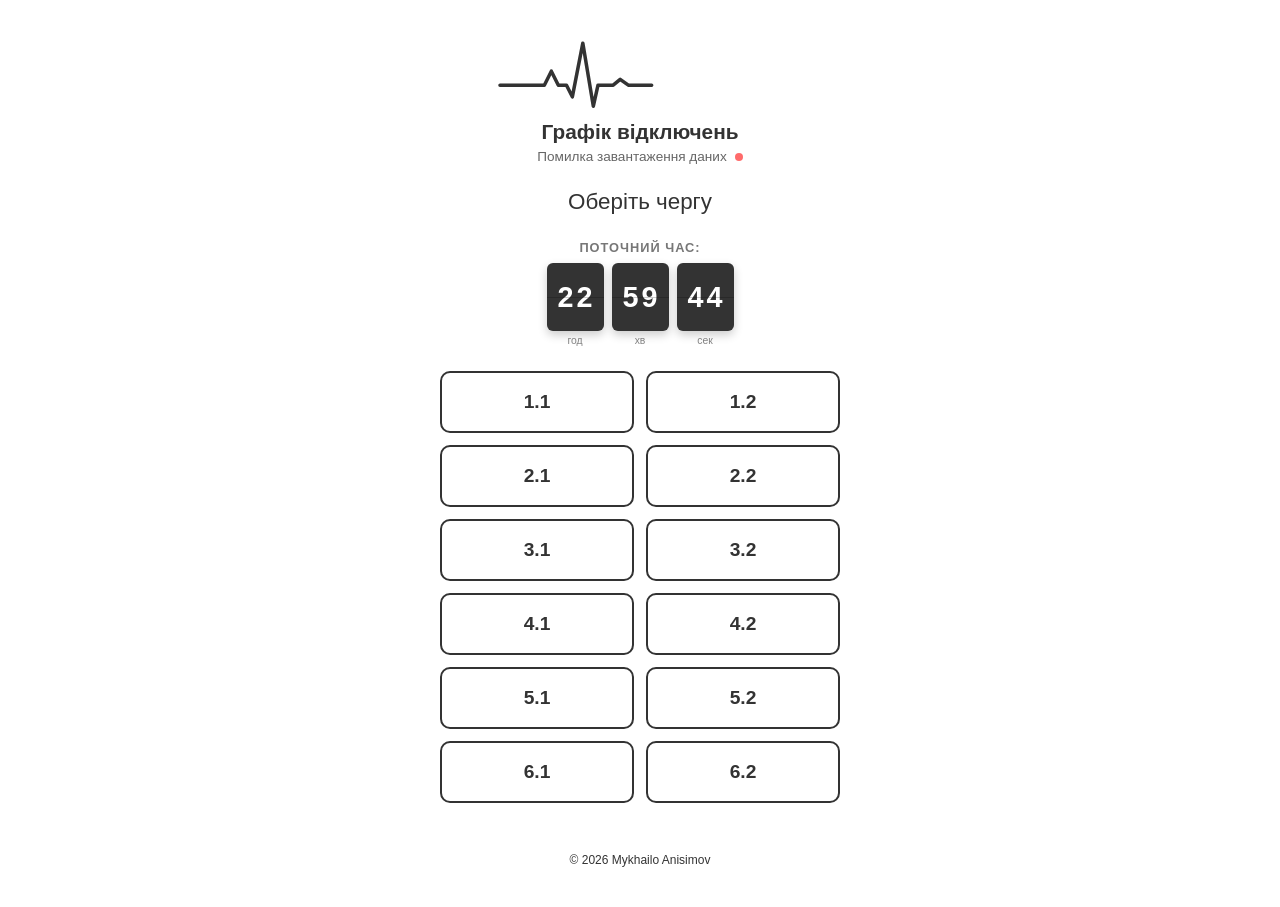
<file: index.html>
<!DOCTYPE html>
<html lang="uk">
<head>
    <meta charset="UTF-8">
    <meta name="viewport" content="width=device-width, initial-scale=1.0">
    <title>Графік Світла - Миколаївка</title>
    <link rel="apple-touch-icon" sizes="180x180" href="ico/apple-touch-icon.png">
    <link rel="icon" type="image/png" sizes="32x32" href="ico/favicon-32x32.png">
    <link rel="icon" type="image/png" sizes="16x16" href="ico/favicon-16x16.png">
    <link rel="manifest" href="site.webmanifest">
    <meta name="theme-color" content="#f0f2f5">
    <link rel="stylesheet" href="style.css">
</head>
<body>
<div class="container">
    <div class="logo-container">
        <svg viewBox="0 0 240 64">
            <polyline points="0,45 38,45 44,33 50,45 57,45 62,55 71,9 80,63 84,45 97,45 103,40 110,45 130,45" id="back2089"/>
            <polyline points="0,45 38,45 44,33 50,45 57,45 62,55 71,9 80,63 84,45 97,45 103,40 110,45 130,45" id="front2089"/>
            
            <g class="index-group">
                <text x="135" y="49" class="d n1">4</text>
                <text x="135" y="49" class="d n2">1</text>
                <text x="135" y="49" class="d n3">8</text>
                <text x="135" y="49" class="d n4">5</text>
                <text x="135" y="49" class="d n5">4</text>
            </g>
        </svg>
    </div>
    <h2>Графік відключень</h2>
    <div class="update-status" id="status">
        <span id="update-time">Завантаження...</span>
        <span id="status-dot"></span>
    </div>
    <h1 id="title">Оберіть чергу</h1>
    <div id="timer-container"></div>
    
    <div id="grid" class="queue-grid hidden"></div>
    
    <div id="box">
        <div class="tabs">
            <button id="tabL" class="tab active" onclick="setDay(0)">
                Сьогодні
                <div class="weather-mini" id="weatherToday"></div>
            </button>
            <button id="tabR" class="tab" onclick="setDay(1)">
                Завтра
                <div class="weather-mini" id="weatherTomorrow"></div>
            </button>
        </div>
        <div id="content-list"></div>
        <div id="content-visual" class="hidden">
            <div class="hours-grid" id="hours-grid"></div>
        </div>

        <div class="tabs" style="margin-top: 20px;">
            <button id="view1" class="tab active" onclick="setView(1)">Список</button>
            <button id="view2" class="tab" onclick="setView(2)">Сітка</button>
        </div>
        <button class="btn-change" onclick="resetView()">Змінити чергу</button>
        <div class="separator"></div>
        <div class="wiki-box">
            <p><b>Довідка</b></p>
            <p><b>Іконка календаря:</b> Після натискання на іконку буде створено подію у вашому Google Календарі (на відключення або наявність світла) з автоматично заповненою назвою та часом. Час нагадування перед подією буде встановлено згідно з вашими стандартними налаштуваннями календаря.</p>
            <p><b>Telegram-канал:</b> <a href="https://t.me/grafik_6_2_auto_bot" target="_blank" class="wiki-link-tg">https://t.me/grafik_6_2_auto_bot</a> автоматично повідомляє про ввімкнення та вимкнення електроенергії згідно з наявними графіками. Канал створений як зручна альтернатива календарю — без зайвих дій, просто отримуєш сповіщення вчасно.</p>
            <p><b>Увага!</b> Бот обслуговує виключно чергу 6.2 Календар працює з будь якою чергою. <b>Будьте обачними!</b> </p>
            <p class="wiki-warning">Під час динамічних змін графіків обленерго вже заплановані події можуть бути некоректними. Канал та календар не гарантують точність у моменти позапланових змін.</p>
            <p><b>Погода:</b> Інформація про погоду відображається виключно для Миколаївки. Графіки відключень можуть стосуватися й інших населених пунктів області.</p>
            <p><b>Важливо:</b> Даний графік не є офіційним джерелом інформації. Дані взяті з відкритих джерел і можуть бути неточними.</p>
        </div>
    </div>
    <div class="footer">&copy; <span id="year"></span> Mykhailo Anisimov</div>
</div>

<script src="script.js" defer></script>
</body>
</html>
</file>
<file: style.css>
:root {
    --main: #333333;
    --line: #e0e0e0;
    --active: #333333;
    --gray-bg: #ececec;
    --flip-bg: #333333;
    --flip-text: #fff;
    --dark-coal: #2c2c2c;
}

body {
    font-family: sans-serif;
    color: var(--main);
    margin: 0;
    padding: 20px;
    display: flex;
    flex-direction: column;
    align-items: center;
    -webkit-user-select: none;
    user-select: none;
}

.container {
    width: 100%;
    max-width: 400px;
    text-align: center;
}

h2 {
    font-size: 1.3rem;
    font-weight: 600;
    margin: 0;
    color: var(--main);
}

.update-status {
    font-size: 0.85rem;
    color: #666;
    margin: 5px 0 25px 0;
    font-weight: 500;
}

h1 {
    font-weight: 400;
    font-size: 1.4rem;
    margin-bottom: 25px;
}

.queue-grid {
    display: grid;
    grid-template-columns: 1fr 1fr;
    gap: 12px;
    width: 100%;
}

.btn-q {
    background: #fff;
    border: 2px solid var(--main);
    padding: 18px;
    border-radius: 10px;
    cursor: pointer;
    font-size: 1.2rem;
    color: var(--main);
    font-weight: 700;
}

.tabs {
    display: flex;
    border-bottom: 2px solid var(--line);
    margin-bottom: 20px;
    width: 100%;
}

.tab {
    flex: 1;
    padding: 15px;
    cursor: pointer;
    opacity: 0.4;
    border-bottom: 3px solid transparent;
    font-size: 1.1rem;
    background: none;
    border: none;
    color: var(--main);
    outline: none;
}

.tab.active {
    opacity: 1;
    border-bottom: 3px solid var(--main);
    font-weight: 700;
}

.weather-mini {
    display: flex;
    align-items: center;
    justify-content: center;
    gap: 6px;
    margin-top: 5px;
    font-size: 0.85rem;
    font-weight: 400;
}

.weather-mini svg {
    width: 40px;
    height: 40px;
}

.temp-range {
    white-space: nowrap;
}

.slot {
    display: flex;
    justify-content: space-between;
    padding: 18px 10px;
    border-bottom: 1px solid var(--line);
    width: 100%;
    align-items: center;
    box-sizing: border-box;
}

.slot.off {
    background: var(--gray-bg);
}

.slot.on {
    background: #ffffff;
}

.slot.current {
    border-bottom-color: var(--line);
}

.time-box {
    display: flex;
    align-items: center;
    gap: 10px;
}

.time {
    font-size: 1.2rem;
    font-weight: 500;
}

.slot-right {
    display: flex;
    align-items: center;
    gap: 12px;
}

.dur {
    font-size: 0.9rem;
    color: #555;
    background: transparent;
    padding: 4px 8px;
    border-radius: 6px;
    font-weight: 500;
    min-width: 80px;
    text-align: center;
}

.calendar-btn {
    cursor: pointer;
    display: flex;
    align-items: center;
    justify-content: center;
    padding: 4px;
    border-radius: 6px;
    transition: all 0.3s ease;
    animation: pulse-shadow 2s ease-in-out infinite;
}

.calendar-btn svg {
    width: 24px;
    height: 24px;
    fill: var(--main);
}

.calendar-btn.disabled {
    opacity: 0.2;
    pointer-events: none;
    animation: none;
}

@keyframes pulse-shadow {

    0%,
    100% {
        box-shadow: 0 0 0 0 rgba(0, 0, 0, 0);
    }

    50% {
        box-shadow: 0 0 10px 2px rgba(0, 0, 0, 0.2);
    }
}

.btn-change {
    width: 100%;
    margin-top: 30px;
    background: var(--main);
    color: #fff;
    border: none;
    padding: 15px;
    border-radius: 10px;
    cursor: pointer;
    font-size: 1rem;
    font-weight: 600;
}

.loader-clock {
    width: 24px;
    height: 24px;
    stroke: var(--active);
}

.no-actual {
    margin-top: 40px;
    opacity: 0.5;
    font-style: italic;
    font-size: 1.1rem;
    text-align: center;
}

.hidden {
    display: none !important;
}

.separator {
    width: 100%;
    height: 1px;
    background: var(--line);
    margin: 30px 0;
}

.wiki-box {
    text-align: left;
    font-size: 0.85rem;
    color: #666;
    line-height: 1.5;
    padding: 0 10px;
}

.wiki-box b {
    color: var(--main);
}

.footer {
    margin-top: 50px;
    font-size: 0.75rem;
    color: var(--main);
    padding-bottom: 20px;
}

.update-bar {
    position: fixed;
    top: 0;
    left: 0;
    right: 0;
    background-color: #ff4757; /* Яскравий червоний для уваги */
    color: white;
    padding: 12px 20px;
    display: flex;
    align-items: center;
    justify-content: center;
    gap: 15px;
    z-index: 10000;
    box-shadow: 0 4px 10px rgba(0,0,0,0.3);
    font-family: sans-serif;
    font-size: 0.95rem;
}

.update-bar button {
    background-color: white;
    color: #ff4757;
    border: none;
    padding: 8px 16px;
    border-radius: 6px;
    cursor: pointer;
    font-weight: 800;
    text-transform: uppercase;
    font-size: 0.85rem;
}

/* Weather Icons Animations */
@keyframes am-weather-cloud-1 {

    0%,
    100% {
        transform: translate(-5px, 0);
    }

    50% {
        transform: translate(10px, 0);
    }
}

@keyframes am-weather-cloud-2 {

    0%,
    100% {
        transform: translate(0, 0);
    }

    50% {
        transform: translate(2px, 0);
    }
}

@keyframes am-weather-sun {
    from {
        transform: rotate(0deg);
    }

    to {
        transform: rotate(360deg);
    }
}

@keyframes am-weather-sun-shiny {

    0%,
    100% {
        stroke-dasharray: 3px 10px;
        stroke-dashoffset: 0;
    }

    50% {
        stroke-dasharray: 0.1px 10px;
        stroke-dashoffset: -1px;
    }
}

@keyframes am-weather-rain {
    from {
        stroke-dashoffset: 0;
    }

    to {
        stroke-dashoffset: -100;
    }
}

@keyframes am-weather-snow {
    0% {
        transform: translateX(0) translateY(0);
    }

    33.33% {
        transform: translateX(-1.2px) translateY(2px);
    }

    66.66% {
        transform: translateX(1.4px) translateY(4px);
        opacity: 1;
    }

    100% {
        transform: translateX(-1.6px) translateY(6px);
        opacity: 0;
    }
}

@keyframes am-weather-snow-reverse {
    0% {
        transform: translateX(0) translateY(0);
    }

    33.33% {
        transform: translateX(1.2px) translateY(2px);
    }

    66.66% {
        transform: translateX(-1.4px) translateY(4px);
        opacity: 1;
    }

    100% {
        transform: translateX(1.6px) translateY(6px);
        opacity: 0;
    }
}

.am-weather-cloud-1 {
    animation: am-weather-cloud-1 7s linear infinite;
}

.am-weather-cloud-2 {
    animation: am-weather-cloud-2 3s linear infinite;
}

.am-weather-sun {
    animation: am-weather-sun 9s linear infinite;
}

.am-weather-sun-shiny line {
    animation: am-weather-sun-shiny 2s linear infinite;
}

.am-weather-rain-1 {
    animation: am-weather-rain 8s linear infinite;
}

.am-weather-rain-2 {
    animation: am-weather-rain 8s linear infinite;
    animation-delay: 0.25s;
}

.am-weather-snow-1 {
    animation: am-weather-snow 2s linear infinite;
}

.am-weather-snow-2 {
    animation: am-weather-snow 2s linear infinite;
    animation-delay: 1.2s;
}

.am-weather-snow-3 {
    animation: am-weather-snow-reverse 2s linear infinite;
}

.am-weather-easing-ease-in-out {
    animation-timing-function: ease-in-out;
}

/* Flip Timer Styles */
.timer-wrapper {
    display: flex;
    flex-direction: column;
    align-items: center;
    margin-bottom: 25px;
}

.timer-label {
    font-size: 0.8rem;
    text-transform: uppercase;
    letter-spacing: 1px;
    margin-bottom: 8px;
    color: #777;
    font-weight: bold;
}

.flip-clock {
    display: flex;
    gap: 8px;
}

.flip-unit {
    display: flex;
    flex-direction: column;
    align-items: center;
}

.flip-pair {
    display: flex;
    background: var(--flip-bg);
    padding: 8px 10px;
    border-radius: 6px;
    box-shadow: 0 4px 10px rgba(0,0,0,0.2);
    min-width: 45px;
    box-sizing: border-box;
    justify-content: center;
    gap: 1px;
    position: relative;
}

.flip-pair::after {
    content: '';
    position: absolute;
    left: 0;
    top: 50%;
    width: 100%;
    height: 1px;
    background: rgba(0,0,0,0.2);
}

.roll-digit-container {
    height: 52px;
    width: 18px;
    overflow: hidden;
    position: relative;
}

.roll-digit-strip {
    position: absolute;
    width: 100%;
    top: 0;
    left: 0;
    transition: transform 0.5s cubic-bezier(0.45, 0.05, 0.55, 0.95);
    display: flex;
    flex-direction: column;
}

.roll-num {
    height: 52px;
    display: flex;
    align-items: center;
    justify-content: center;
    font-size: 1.8rem;
    font-weight: 800;
    color: var(--flip-text);
}

.unit-desc {
    font-size: 0.65rem;
    margin-top: 4px;
    opacity: 0.6;
}

/* New Logo Styles */
.logo-container { 
    display: flex; 
    justify-content: center; 
    width: 100%; 
    overflow: hidden; 
    margin: 10px 0;
}
.logo-container svg { 
    width: 280px; 
    height: 80px; 
    overflow: visible; 
}

:is(#back2089, #front2089) { 
    fill: none; 
    stroke-width: 3; 
    stroke-linecap: round; 
    stroke-linejoin: round; 
} 
#back2089 { 
    stroke: #cccccc; 
    opacity: 0.3; 
} 
#front2089 { 
    stroke: var(--active); 
    stroke-dasharray: 260; 
    stroke-dashoffset: 0; 
    animation: dash_6821 1.4s linear infinite; 
} 
        
@keyframes dash_6821 { 
    0% { stroke-dashoffset: 520; } 
    100% { stroke-dashoffset: 0; } 
}

.index-group { 
    transform-box: fill-box; 
    transform-origin: left center; 
    animation: group_behavior 30.8s linear infinite; 
}

@keyframes group_behavior {
    /* РІЗКЕ ЗРОСТАННЯ (0% - 63.63%) */
    0%, 27.27% { transform: scale(0.6) translateX(0); } 
    27.28%, 31.81% { transform: scale(0.7); } 
    31.82%, 36.36% { transform: scale(0.8); } 
    36.37%, 40.90% { transform: scale(0.9); } 
    40.91%, 45.45% { transform: scale(1.0); } 
    45.46%, 50.00% { transform: scale(1.1); } 
    50.01%, 54.54% { transform: scale(1.2); } 
    54.55%, 59.09% { transform: scale(1.3); } 
    59.10%, 63.63% { transform: scale(1.4) translateX(0); } 

    /* ПЛАВНИЙ ВІДСКОК З ПРОГРЕСІЄЮ (63.64% - 95.44%) */
    64.70% { transform: scale(1.4) translateX(5px); }
    68.17% { transform: scale(1.4) translateX(0); }
    69.20% { transform: scale(1.4) translateX(10px); }
    72.71% { transform: scale(1.4) translateX(0); }
    73.70% { transform: scale(1.4) translateX(15px); }
    77.26% { transform: scale(1.4) translateX(0); }
    78.30% { transform: scale(1.4) translateX(20px); }
    81.80% { transform: scale(1.4) translateX(0); }
    82.80% { transform: scale(1.4) translateX(25px); }
    86.35% { transform: scale(1.4) translateX(0); }
    87.30% { transform: scale(1.4) translateX(35px); }
    90.89% { transform: scale(1.4) translateX(0); }
    91.90% { transform: scale(1.4) translateX(45px); }
    95.44% { transform: scale(1.4) translateX(0); }

    /* ФІНАЛЬНИЙ ПЛАВНИЙ ВИЛІТ */
    95.45% { transform: scale(1.4) translateX(0); opacity: 1; }
    99%, 100% { transform: scale(1.4) translateX(450px); opacity: 0; }
}

.d { 
    opacity: 0; 
    font-family: sans-serif; 
    font-weight: 400; 
    font-size: 20px; 
    fill: var(--active); 
}

.n5 { animation: move1 30.8s step-end infinite; }
.n4 { animation: move2 30.8s step-end infinite; }
.n3 { animation: move3 30.8s step-end infinite; }
.n2 { animation: move4 30.8s step-end infinite; }
.n1 { animation: move5 30.8s step-end infinite; }

@keyframes move1 { 4.545% { opacity: 1; transform: translateX(0); } 9.09% { transform: translateX(14px); } 13.63% { transform: translateX(28px); } 18.18% { transform: translateX(42px); } 22.72% { transform: translateX(56px); } 100% { opacity: 1; transform: translateX(56px); } }
@keyframes move2 { 9.09% { opacity: 1; transform: translateX(0); } 13.63% { transform: translateX(14px); } 18.18% { transform: translateX(28px); } 22.72% { transform: translateX(42px); } 100% { opacity: 1; transform: translateX(42px); } }
@keyframes move3 { 13.63% { opacity: 1; transform: translateX(0); } 18.18% { transform: translateX(14px); } 22.72% { transform: translateX(28px); } 100% { opacity: 1; transform: translateX(28px); } }
@keyframes move4 { 18.18% { opacity: 1; transform: translateX(0); } 22.72% { transform: translateX(14px); } 100% { opacity: 1; transform: translateX(14px); } }
@keyframes move5 { 22.72% { opacity: 1; transform: translateX(0); } 100% { opacity: 1; transform: translateX(0); } }

/* Grid view styles */
.hours-grid { 
    display: grid; 
    grid-template-columns: repeat(4, 1fr); 
    gap: 8px; 
    margin: 10px 0 25px 0; 
}
.hours-grid > .no-actual { 
    grid-column: 1 / -1; 
}
.hour-cell { 
    padding: 12px 2px; 
    border-radius: 8px; 
    border: 2px solid var(--line); 
    display: flex; 
    flex-direction: column; 
    align-items: center; 
    position: relative; 
}
.hour-cell.off { 
    background: var(--dark-coal); 
    color: white; 
    border-color: #1a1a1a; 
}
.hour-cell.current { 
    border-color: #4CAF50; 
    border-width: 3px; 
    transform: scale(1.03); 
    z-index: 1; 
}
.hour-time { 
    font-size: 0.75rem; 
    font-weight: 600; 
    line-height: 1.2; 
    margin-bottom: 4px; 
}
.current-dot { 
    width: 6px; 
    height: 6px; 
    background: #4CAF50; 
    border-radius: 50%; 
    position: absolute; 
    top: 4px; 
    right: 4px; 
    animation: pulse-dot 2s infinite; 
}
@keyframes pulse-dot { 
    0%, 100% { opacity: 1; } 
    50% { opacity: 0.3; } 
}
.icon-pwr { 
    width: 18px; 
    height: 18px; 
}

/* Modal styles */
.modal-overlay {
    position: fixed; top: 0; left: 0; width: 100%; height: 100%;
    background: rgba(0, 0, 0, 0.75); display: flex; align-items: center; justify-content: center;
    z-index: 2000; opacity: 0; visibility: hidden; transition: 0.3s; backdrop-filter: blur(4px);
}
.modal-overlay.active { opacity: 1; visibility: visible; }

.modal-content {
    background: #fff; 
    padding: 24px; 
    border-radius: 10px;
    max-width: 320px; 
    width: 85%;
    text-align: center; 
    transform: scale(0.9); 
    transition: 0.3s;
    border: 1px solid var(--line);
    box-shadow: 0 10px 25px rgba(0,0,0,0.1);
}
.modal-overlay.active .modal-content { transform: scale(1); }

.modal-btns { display: flex; flex-direction: column; gap: 10px; margin-top: 20px; }

.btn-modal { 
    padding: 15px;
    border-radius: 10px;
    font-weight: 700; 
    cursor: pointer;
    font-size: 1rem;
}

.btn-go { 
    background: var(--main); 
    color: #fff;
    border: none;
}

.btn-exit { 
    background: #fff; 
    color: var(--main);
    border: 2px solid var(--main);
}

/* Calendar button state */
.no-anim { animation: none !important; opacity: 0.7; }

/* Стиль посилання на Telegram */
.wiki-link-tg {
    color: #0088cc;
    text-decoration: none;
    font-weight: 600;
}

.wiki-link-tg:hover {
    text-decoration: underline;
}

/* Стиль для попередження про динамічні зміни */
.wiki-warning {
    font-size: 0.9em;
    color: #666;
    font-style: italic;
    border-left: 3px solid #ffd700; /* Золотиста лінія збоку для акценту */
    padding-left: 10px;
    margin-top: 10px;
}

/* Невеличкий розділювач всередині довідки */
.separator-mini {
    height: 1px;
    background: #eee;
    margin: 15px 0;
}


/* --- Status Dot Indicator --- */
#status-dot {
    display: inline-block;
    width: 8px;
    height: 8px;
    border-radius: 50%;
    margin-left: 8px;
    animation: pulse-dot 2s infinite;
}
.online-dot { background-color: #4CAF50; }
.offline-dot { background-color: #ff6b6b; }
#status { display: flex; align-items: center; justify-content: center; flex-wrap: wrap; }
</file>
